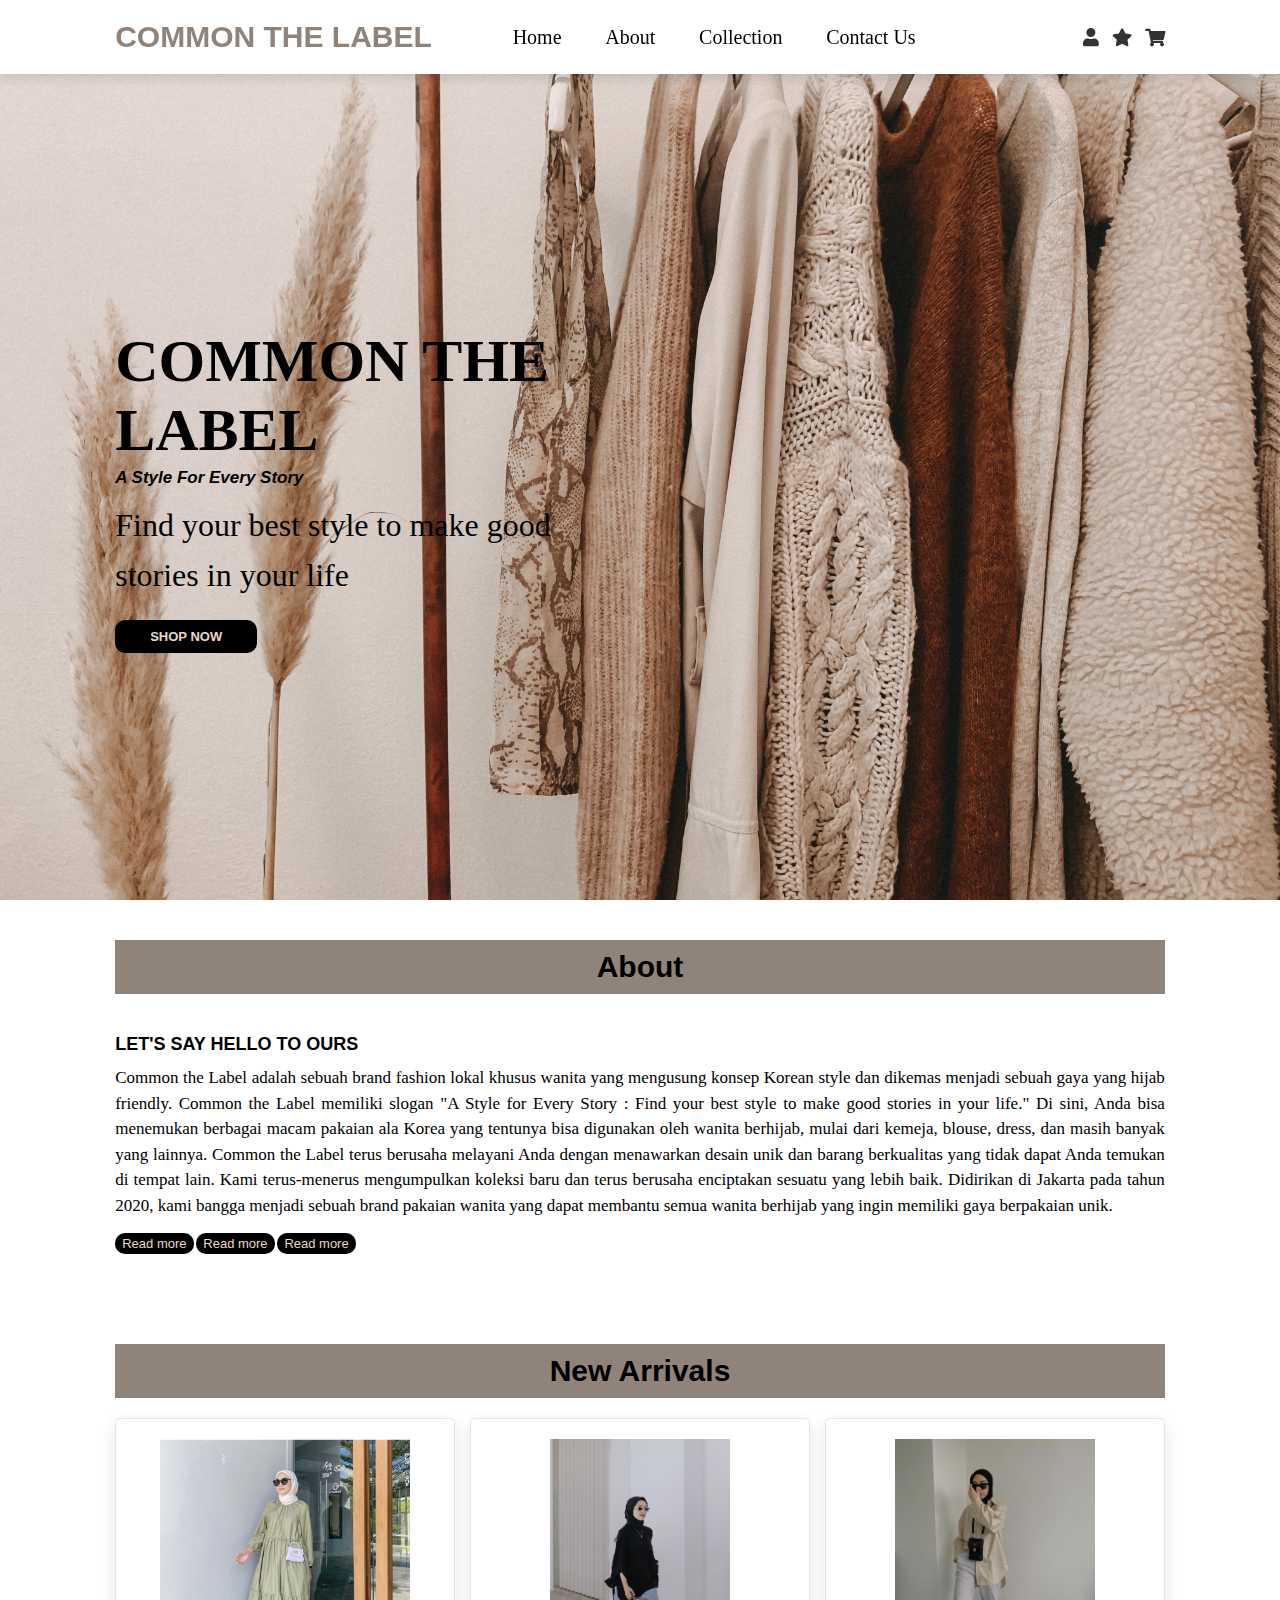
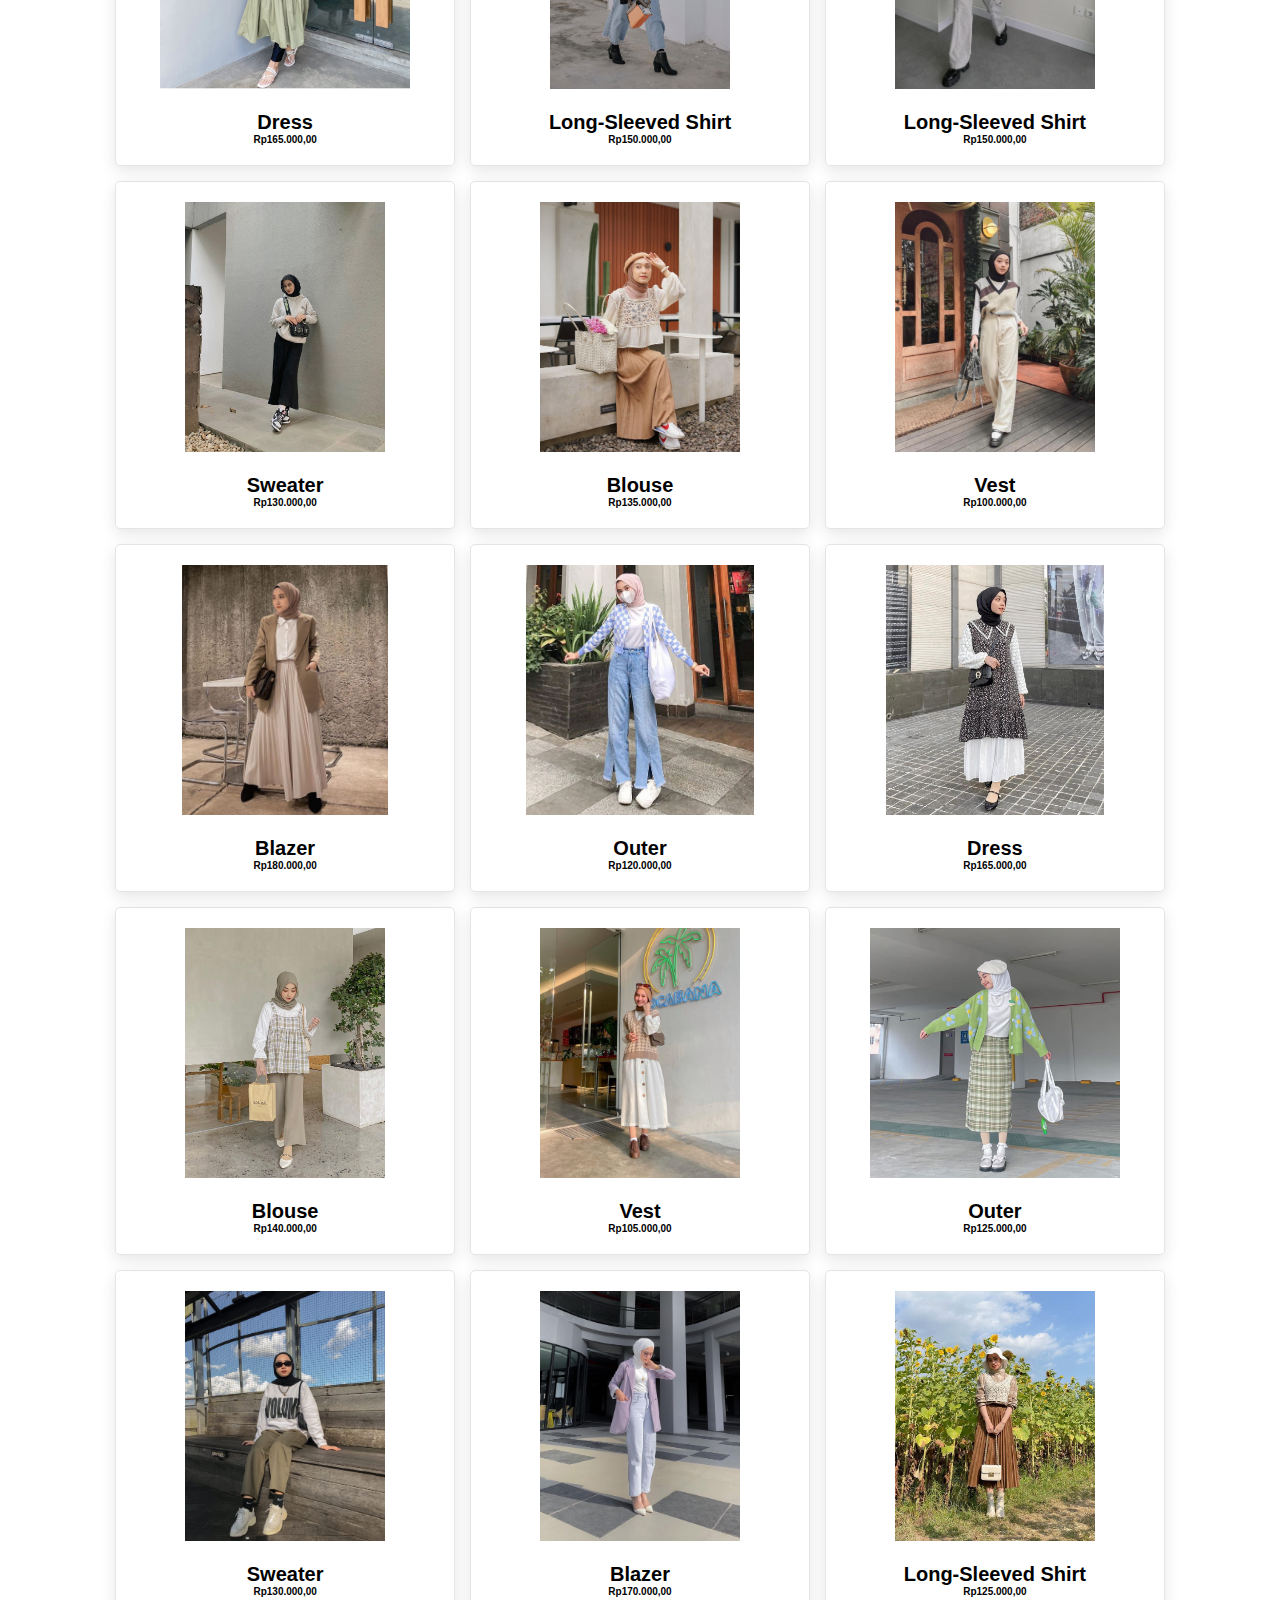
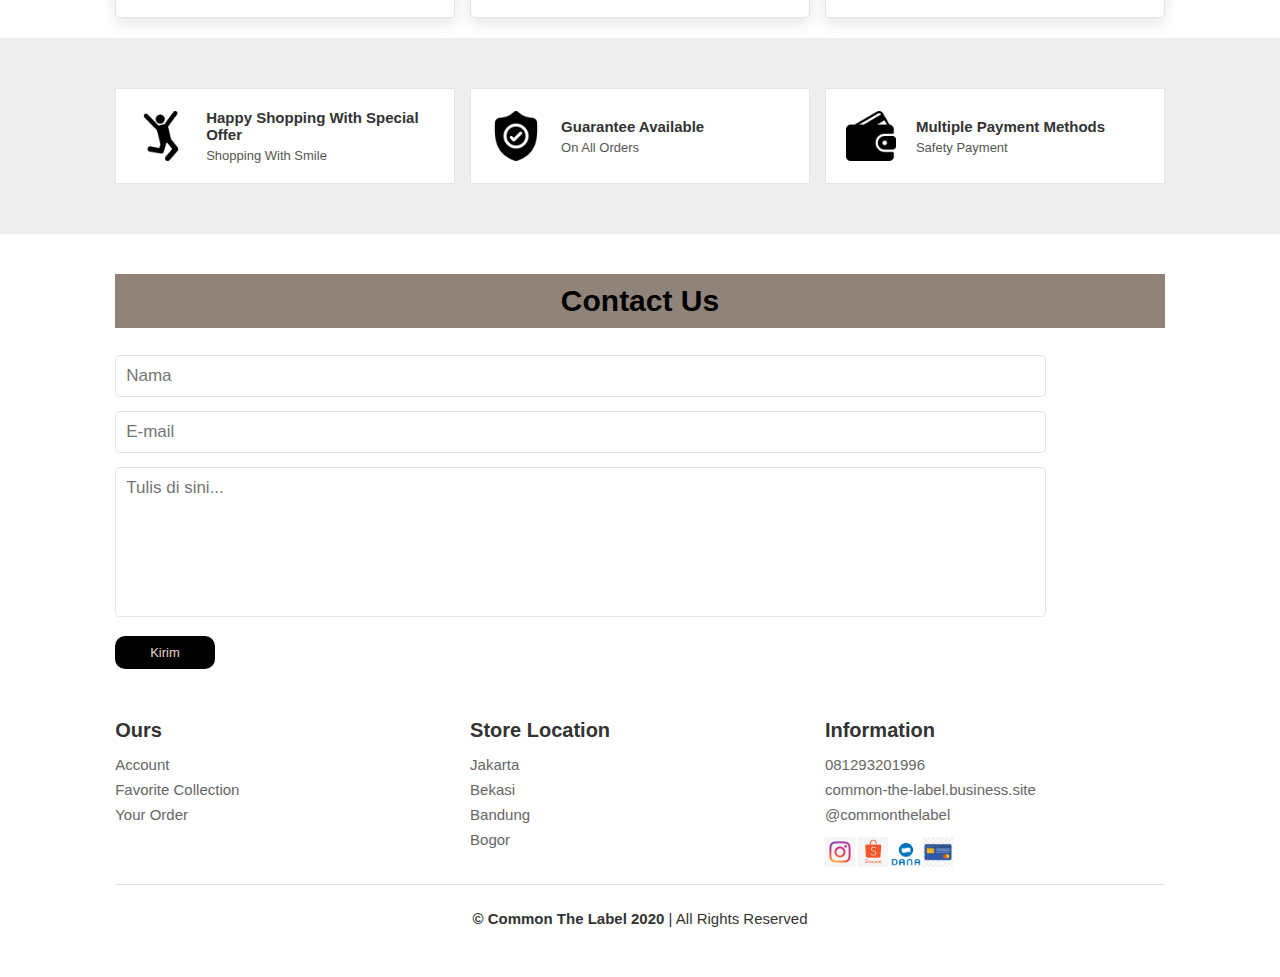
<file: index.html>
<!DOCTYPE html>
<html lang="en">
<head>
    <meta charset="UTF-8">
    <meta http-equiv="X-UA-Compatible" content="IE=edge">
    <meta name="viewport" content="width=device-width, initial-scale=1.0">
    <link rel="icon" href="images/commonfavicon.ico">
    <title>COMMON THE LABEL</title>
    <link rel="stylesheet" href="https://cdnjs.cloudflare.com/ajax/libs/font-awesome/5.15.3/css/all.min.css">
    <link rel="stylesheet" href="utscsswarda.css">

</head>
<body>

<!-- Header -->

<header>

    <input type="checkbox" name="" id="toggler">
    <label for="toggler" class="fas fa-bars"></label>

    <a href="index.html" class="logo">COMMON THE LABEL</a>

    <nav class="navbar">
        <a href="#home">Home</a>
        <a href="#about">About</a>
        <a href="#collection">Collection</a>
        <a href="#contact">Contact Us</a>
    </nav>

<div class="navbar">
</div>

    <div class="icons">
        <a href="utswarda2.html" class="fas fa-user"></a>
        <a href="utswarda3.html" class="fas fa-star"></a>
        <a href="utswarda4.html" class="fas fa-shopping-cart"></a>
</div>

</header>

<!-- Home  -->

<section class="home" id="home">

    <div class="content">
        <h3>COMMON THE LABEL</h3>
        <span><b><i>A Style for Every Story</b></i></span>
        <p>Find your best style to make good stories in your life</p>
        <a href="#" class="btn"><b>SHOP NOW</b></a>
    </div>
    
</section>

<!-- About  -->

<section class="about" id="about">

    <h1 class="heading"> About </h1>

    <div class="row">

        <div class="content">
            <h3>LET'S SAY HELLO TO OURS</h3>
            <p>Common the Label adalah sebuah brand fashion lokal khusus wanita yang mengusung konsep Korean style dan dikemas menjadi sebuah gaya yang hijab friendly. Common the Label memiliki slogan "A Style for Every Story : Find your best style to make good stories in your life." Di sini, Anda bisa menemukan berbagai macam pakaian ala Korea yang tentunya bisa digunakan oleh wanita berhijab, mulai dari kemeja, blouse, dress, dan masih banyak yang lainnya. Common the Label terus berusaha melayani Anda dengan menawarkan desain unik dan barang berkualitas yang tidak dapat Anda temukan di tempat lain. Kami terus-menerus mengumpulkan koleksi baru dan terus berusaha enciptakan sesuatu yang lebih baik. Didirikan di Jakarta pada tahun 2020, kami bangga menjadi sebuah brand pakaian wanita yang dapat membantu semua wanita berhijab yang ingin memiliki gaya berpakaian unik.</p>
            <a href="https://www.idntimes.com/life/women/ulfa-luthfia-hidayatty/ide-korean-style-hijab-kece" class="btn">Read more</a>
            <a href="https://www.sewaktu.com/lifestyle/pr-1535046687/8-ootd-hijab-korean-style-keren-auto-hits-seperti-selebgram" class="btn">Read more</a>
            <a href="https://www.cantika.com/read/1593785/akhir-pekan-simak-4-outfit-ala-selebgram-hijab-untuk-hangout-bareng-teman" class="btn">Read more</a>
        </div>

    </div>

</section>

<!-- Collection  -->

<section class="collection" id="collection">

    <h1 class="heading"> New Arrivals </h1>

    <div class="box-container">

        <div class="box">
            <div class="image">
                <img src="images/dress.jpg" alt="">
                 <div class="icons">
                    <a href="#" class="cart-btn">Masukkan Keranjang</a>
                </div>
            </div>
            <div class="content">
                <h3>Dress</h3>
                <div class="price"><b>Rp165.000,00</b></div>
            </div>
        </div>

        <div class="box">
            <div class="image">
                <img src="images/kemeja.jpg" alt="">
                <div class="icons">
                    <a href="#" class="cart-btn">Masukkan Keranjang</a>
                </div>
            </div>
            <div class="content">
                <h3>Long-sleeved Shirt</h3>
                <div class="price"><b>Rp150.000,00</b></div>
            </div>
        </div>

        <div class="box">
            <div class="image">
                <img src="images/kemeja2.jpg" alt="">
                <div class="icons">
                    <a href="#" class="cart-btn">Masukkan Keranjang</a>
                </div>
            </div>
            <div class="content">
                <h3>Long-sleeved Shirt</h3>
                <div class="price"><b>Rp150.000,00</b></div>
            </div>
        </div>

        <div class="box">
            <div class="image">
                <img src="images/sweater.jpg" alt="">
                <div class="icons">
                    <a href="#" class="cart-btn">Masukkan Keranjang</a>
                </div>
            </div>
            <div class="content">
                <h3>Sweater</h3>
                <div class="price"><b>Rp130.000,00</b></div>
            </div>
        </div>

        <div class="box">
            <div class="image">
                <img src="images/blouse.jpg" alt="">
                <div class="icons">
                    <a href="#" class="cart-btn">Masukkan Keranjang</a>
                </div>
            </div>
            <div class="content">
                <h3>Blouse</h3>
                <div class="price"><b>Rp135.000,00</b></div>
            </div>
        </div>

        <div class="box">
            <div class="image">
                <img src="images/vest2.jpg" alt="">
                <div class="icons">
                    <a href="#" class="cart-btn">Masukkan Keranjang</a>
                </div>
            </div>
            <div class="content">
                <h3>Vest</h3>
                <div class="price"><b>Rp100.000,00</b></div>
            </div>
        </div>

        <div class="box">
            <div class="image">
                <img src="images/blazer.jpg" alt="">
                 <div class="icons">
                    <a href="#" class="cart-btn">Masukkan Keranjang</a>
                </div>
            </div>
            <div class="content">
                <h3>Blazer</h3>
                <div class="price"><b>Rp180.000,00</b></div>
            </div>
        </div>

         <div class="box">
            <div class="image">
                <img src="images/outer.jpg" alt="">
                <div class="icons">
                    <a href="#" class="cart-btn">Masukkan Keranjang</a>
                </div>
            </div>
            <div class="content">
                <h3>Outer</h3>
                <div class="price"><b>Rp120.000,00</b></div>
            </div>
        </div>

        <div class="box">
            <div class="image">
                <img src="images/dress2.jpg" alt="">
                <div class="icons">
                    <a href="#" class="cart-btn">Masukkan Keranjang</a>
                </div>
            </div>
            <div class="content">
                <h3>Dress</h3>
                <div class="price"><b>Rp165.000,00</b></div>
            </div>
        </div>

        <div class="box">
            <div class="image">
                <img src="images/blouse2.jpg" alt="">
                <div class="icons">
                    <a href="#" class="cart-btn">Masukkan Keranjang</a>
                </div>
            </div>
            <div class="content">
                <h3>Blouse</h3>
                <div class="price"><b>Rp140.000,00</b></div>
            </div>
        </div>

        <div class="box">
            <div class="image">
                <img src="images/vest.jpg" alt="">
                <div class="icons">
                    <a href="#" class="cart-btn">Masukkan Keranjang</a>
                </div>
            </div>
            <div class="content">
                <h3>Vest</h3>
                <div class="price"><b>Rp105.000,00</b></div>
            </div>
        </div>

        <div class="box">
            <div class="image">
                <img src="images/outer2.jpg" alt="">
                <div class="icons">
                    <a href="#" class="cart-btn">Masukkan Keranjang</a>
                </div>
            </div>
            <div class="content">
                <h3>Outer</h3>
                <div class="price"><b>Rp125.000,00</b></div>
            </div>
        </div>

        <div class="box">
            <div class="image">
                <img src="images/sweater2.jpg" alt="">
                <div class="icons">
                    <a href="#" class="cart-btn">Masukkan Keranjang</a>
                </div>
            </div>
            <div class="content">
                <h3>Sweater</h3>
                <div class="price"><b>Rp130.000,00</b></div>
            </div>
        </div>

        <div class="box">
            <div class="image">
                <img src="images/blazer2.jpeg" alt="">
                <div class="icons">
                    <a href="#" class="cart-btn">Masukkan Keranjang</a>
                </div>
            </div>
            <div class="content">
                <h3>Blazer</h3>
                <div class="price"><b>Rp170.000,00</b></div>
            </div>
        </div>

        <div class="box">
            <div class="image">
                <img src="images/baju4.jpg" alt="">
                 <div class="icons">
                    <a href="#" class="cart-btn">Masukkan Keranjang</a>
                </div>
            </div>
            <div class="content">
                <h3>Long-sleeved Shirt</h3>
                <div class="price"><b>Rp125.000,00</b></div>
            </div>
        </div>
    </div>

</section>

<!-- Icon -->

<section class="icons-container">

    <div class="icons">
        <img src="images/happy.png" alt="">
        <div class="info">
            <h3>Happy Shopping with Special Offer</h3>
            <span>Shopping with Smile</span>
        </div>
    </div>

    <div class="icons">
        <img src="images/shield.png" alt="">
        <div class="info">
            <h3>Guarantee Available</h3>
            <span>On All Orders</span>
        </div>
    </div>

    <div class="icons">
        <img src="images/wallet.png" alt="">
        <div class="info">
            <h3>Multiple Payment Methods</h3>
            <span>Safety Payment</span>
        </div>
    </div>
   
</section>

<!-- Contact  -->

<section class="contact" id="contact">

    <h1 class="heading"> Contact Us </h1>

    <div class="row">

        <form action="">
            <input type="text" placeholder="Nama" class="box">
            <input type="email" placeholder="E-mail" class="box">
            <textarea name="" class="box" placeholder="Tulis di sini..." id="" cols="30" rows="10"></textarea>
            <input type="submit" value="Kirim" class="btn">
        </form>

    </div>

</section>

<!-- Footer -->

<section class="footer">

    <div class="box-container">

        <div class="box">
             <h3><b>Ours</b></h3>
            <a href="utswarda2.html">Account</a>
            <a href="utswarda3.html">Favorite Collection</a>
            <a href="utswarda4.html">Your Order</a>
        </div>

        <div class="box">
            <h3><b>Store Location</b></h3>
            <a href="#">Jakarta</a>
            <a href="#">Bekasi</a>
            <a href="#">Bandung</a>
            <a href="#">Bogor</a>
        </div>

        <div class="box">
            <h3><b>Information</b></h3>
            <a href="#">081293201996</a>
            <a href="https://common-the-label.business.site/">common-the-label.business.site</a>
            <a href="https://instagram.com/">@commonthelabel</a>
            <img src="images/instagram.png" alt="">
            <img src="images/shopee.png" alt="">
            <img src="images/dana.png" alt="">
            <img src="images/creditcard.jpg" alt="">
        </div>

    </div>

    <div class="credit"> <b>© Common the Label 2020</b> | All Rights Reserved </div>

</section>
    
</body>
</html>
</file>
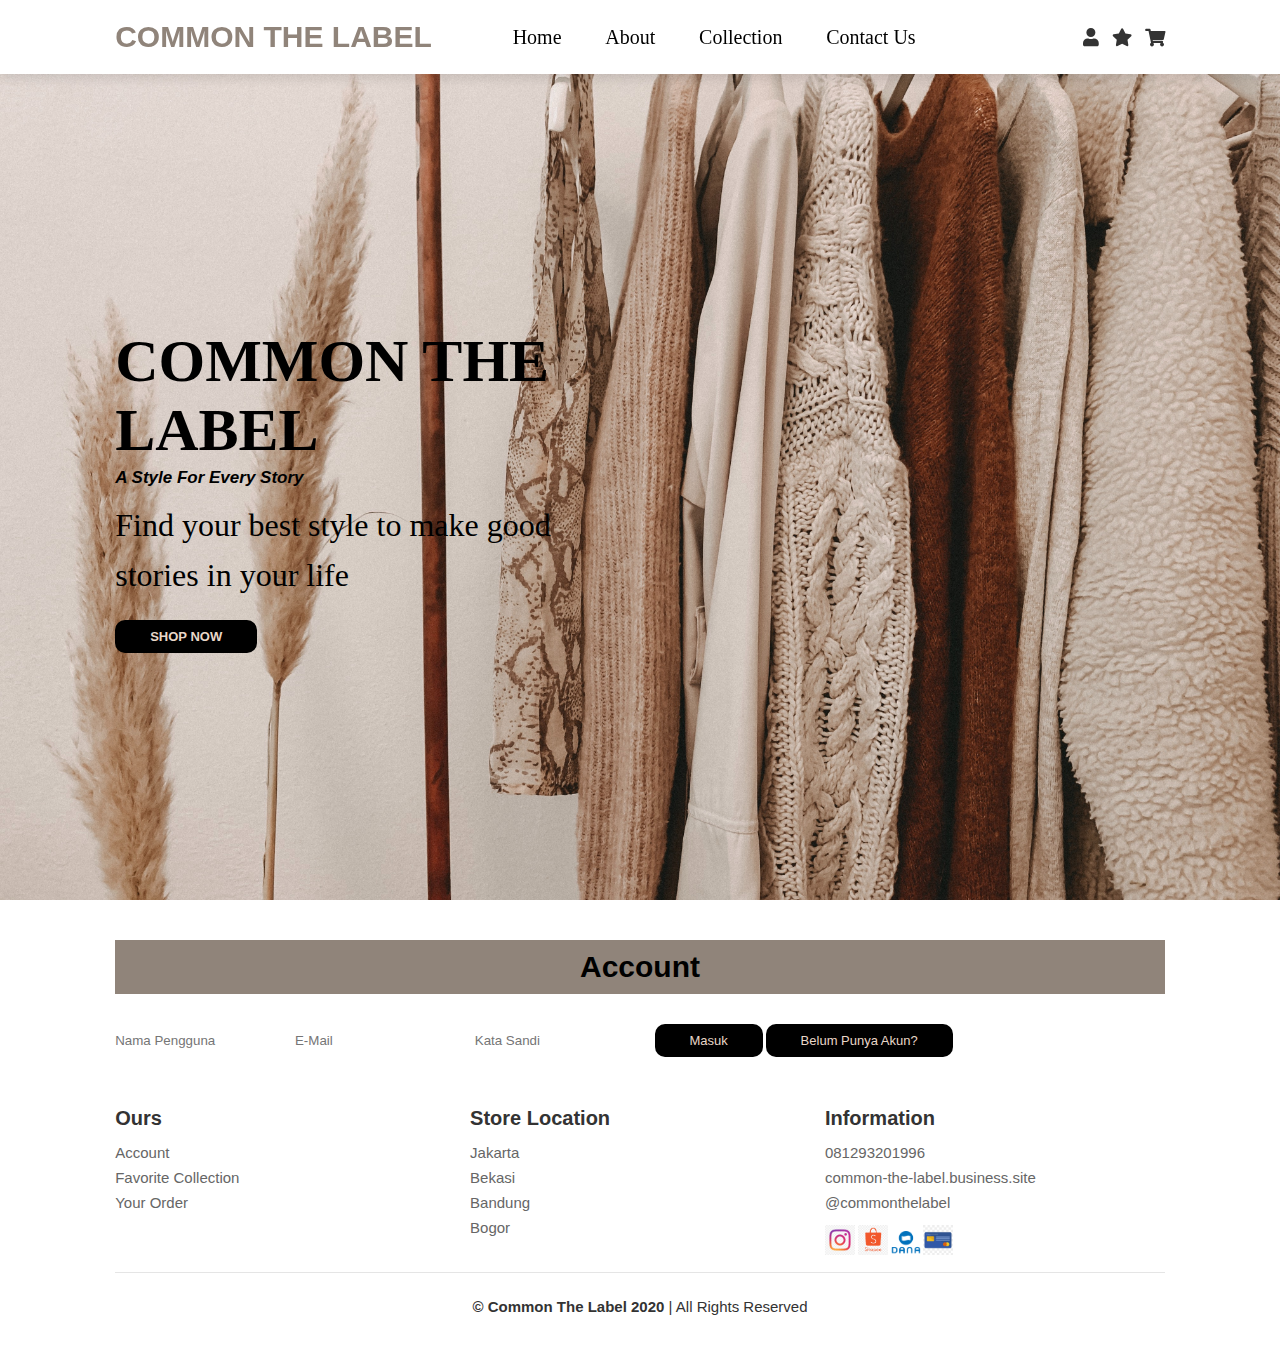
<file: utswarda2.html>
<!DOCTYPE html>
<html lang="en">
<head>
    <meta charset="UTF-8">
    <meta http-equiv="X-UA-Compatible" content="IE=edge">
    <meta name="viewport" content="width=device-width, initial-scale=1.0">
    <link rel="icon" href="images/commonfavicon.ico">
    <title>COMMON THE LABEL</title>
    <link rel="stylesheet" href="https://cdnjs.cloudflare.com/ajax/libs/font-awesome/5.15.3/css/all.min.css">
    <link rel="stylesheet" href="utscsswarda2.css">

</head>
<body>

<!-- Header -->

<header>

    <input type="checkbox" name="" id="toggler">
    <label for="toggler" class="fas fa-bars"></label>

    <a href="index.html" class="logo">COMMON THE LABEL</a>

    <nav class="navbar">
        <a href="index.html#home">Home</a>
        <a href="utswarda.html#about">About</a>
        <a href="utswarda.html#collection">Collection</a>
        <a href="utswarda.html#contact">Contact Us</a>
    </nav>

<div class="navbar">
</div>

    <div class="icons">
        <a href="utswarda2.html" class="fas fa-user"></a>
        <a href="utswarda3.html" class="fas fa-star"></a>
        <a href="utswarda4.html" class="fas fa-shopping-cart"></a>
</div>

</header>

<!-- Home  -->

<section class="home" id="home">

    <div class="content">
        <h3>COMMON THE LABEL</h3>
        <span><b><i>A Style for Every Story</b></i></span>
        <p>Find your best style to make good stories in your life</p>
        <a href="#" class="btn"><b>SHOP NOW</b></a>
    </div>
    
</section>

<!-- Account -->

<section class="Account" id="Account">

    <h1 class="heading"> Account </h1>

    <div class="row">

        <form action="">
            <input type="text" placeholder="Nama Pengguna" class="box">
            <input type="email" placeholder="E-mail" class="box">
            <input type="text" placeholder="Kata Sandi" class="box">
            <input type="submit" value="Masuk" class="btn">
            <input type="submit" value="Belum punya akun?" class="btn">
        </form>

    </div>

</section>

<!-- Footer -->

<section class="footer">

    <div class="box-container">

        <div class="box">
             <h3><b>Ours</b></h3>
            <a href="utswarda2.html">Account</a>
            <a href="utswarda3.html">Favorite Collection</a>
            <a href="utswarda4.html">Your Order</a>
        </div>

        <div class="box">
            <h3><b>Store Location</b></h3>
            <a href="#">Jakarta</a>
            <a href="#">Bekasi</a>
            <a href="#">Bandung</a>
            <a href="#">Bogor</a>
        </div>

        <div class="box">
            <h3><b>Information</b></h3>
            <a href="#">081293201996</a>
            <a href="https://common-the-label.business.site/">common-the-label.business.site</a>
            <a href="https://instagram.com/">@commonthelabel</a>
            <img src="images/instagram.png" alt="">
            <img src="images/shopee.png" alt="">
            <img src="images/dana.png" alt="">
            <img src="images/creditcard.jpg" alt="">
        </div>

    </div>

    <div class="credit"> <b>© Common the Label 2020</b> | All Rights Reserved </div>

</section>
    
</body>
</html>
</file>
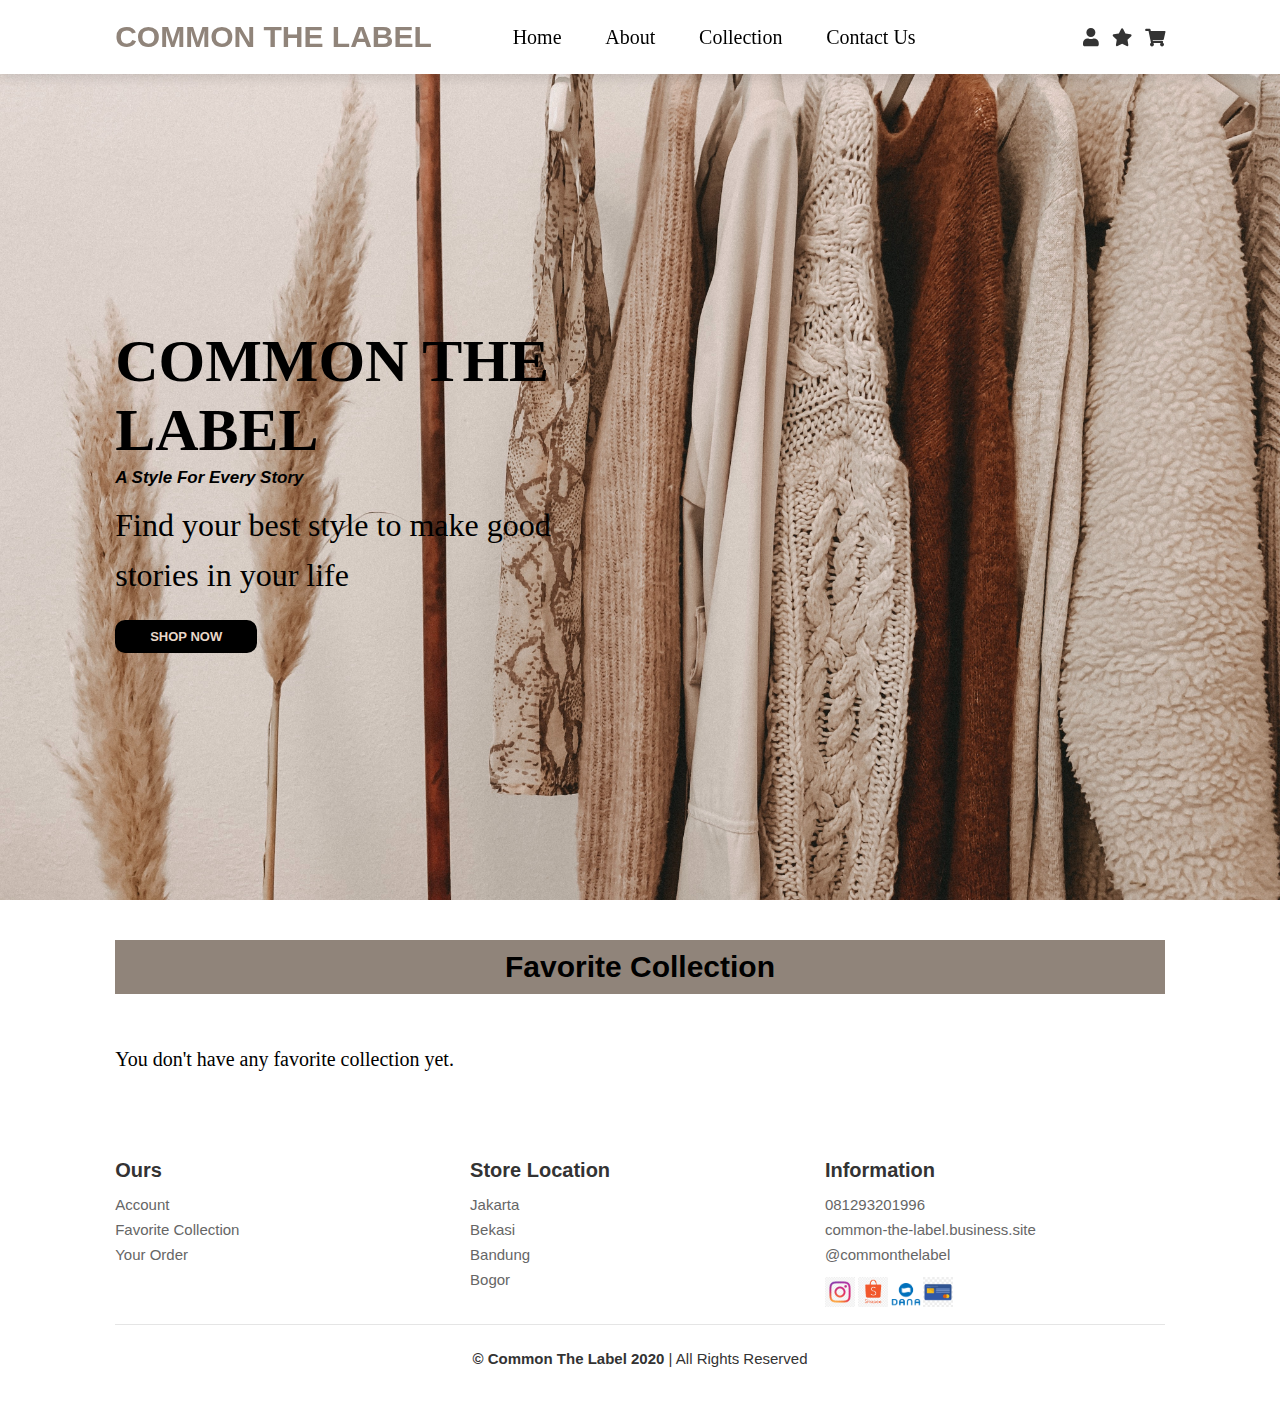
<file: utswarda3.html>
<!DOCTYPE html>
<html lang="en">
<head>
    <meta charset="UTF-8">
    <meta http-equiv="X-UA-Compatible" content="IE=edge">
    <meta name="viewport" content="width=device-width, initial-scale=1.0">
    <link rel="icon" href="images/commonfavicon.ico">
    <title>COMMON THE LABEL</title>
    <link rel="stylesheet" href="https://cdnjs.cloudflare.com/ajax/libs/font-awesome/5.15.3/css/all.min.css">
    <link rel="stylesheet" href="utscsswarda3.css">

</head>
<body>

<!-- Header -->

<header>

    <input type="checkbox" name="" id="toggler">
    <label for="toggler" class="fas fa-bars"></label>

    <a href="index.html" class="logo">COMMON THE LABEL</a>

    <nav class="navbar">
        <a href="index.html#home">Home</a>
        <a href="utswarda.html#about">About</a>
        <a href="utswarda.html#collection">Collection</a>
        <a href="utswarda.html#contact">Contact Us</a>
    </nav>

<div class="navbar">
</div>

    <div class="icons">
        <a href="utswarda2.html" class="fas fa-user"></a>
        <a href="utswarda3.html" class="fas fa-star"></a>
        <a href="utswarda4.html" class="fas fa-shopping-cart"></a>
</div>

</header>

<!-- Home  -->

<section class="home" id="home">

    <div class="content">
        <h3>COMMON THE LABEL</h3>
        <span><b><i>A Style for Every Story</b></i></span>
        <p>Find your best style to make good stories in your life</p>
        <a href="#" class="btn"><b>SHOP NOW</b></a>
    </div>
    
</section>

<!-- Favorite -->

<section class="favorite" id="favorite">

    <h1 class="heading"> Favorite Collection </h1>

    <div class="row">

        <div class="content">
            <h3></h3>
            <p>You don't have any favorite collection yet.</p>
        </div>

    </div>

</section>

<!-- Footer -->

<section class="footer">

    <div class="box-container">

        <div class="box">
             <h3><b>Ours</b></h3>
            <a href="utswarda2.html">Account</a>
            <a href="utswarda3.html">Favorite Collection</a>
            <a href="utswarda4.html">Your Order</a>
        </div>

        <div class="box">
            <h3><b>Store Location</b></h3>
            <a href="#">Jakarta</a>
            <a href="#">Bekasi</a>
            <a href="#">Bandung</a>
            <a href="#">Bogor</a>
        </div>

        <div class="box">
            <h3><b>Information</b></h3>
            <a href="#">081293201996</a>
            <a href="https://common-the-label.business.site/">common-the-label.business.site</a>
            <a href="https://instagram.com/">@commonthelabel</a>
            <img src="images/instagram.png" alt="">
            <img src="images/shopee.png" alt="">
            <img src="images/dana.png" alt="">
            <img src="images/creditcard.jpg" alt="">
        </div>

    </div>

    <div class="credit"> <b>© Common the Label 2020</b> | All Rights Reserved </div>

</section>
    
</body>
</html>
</file>
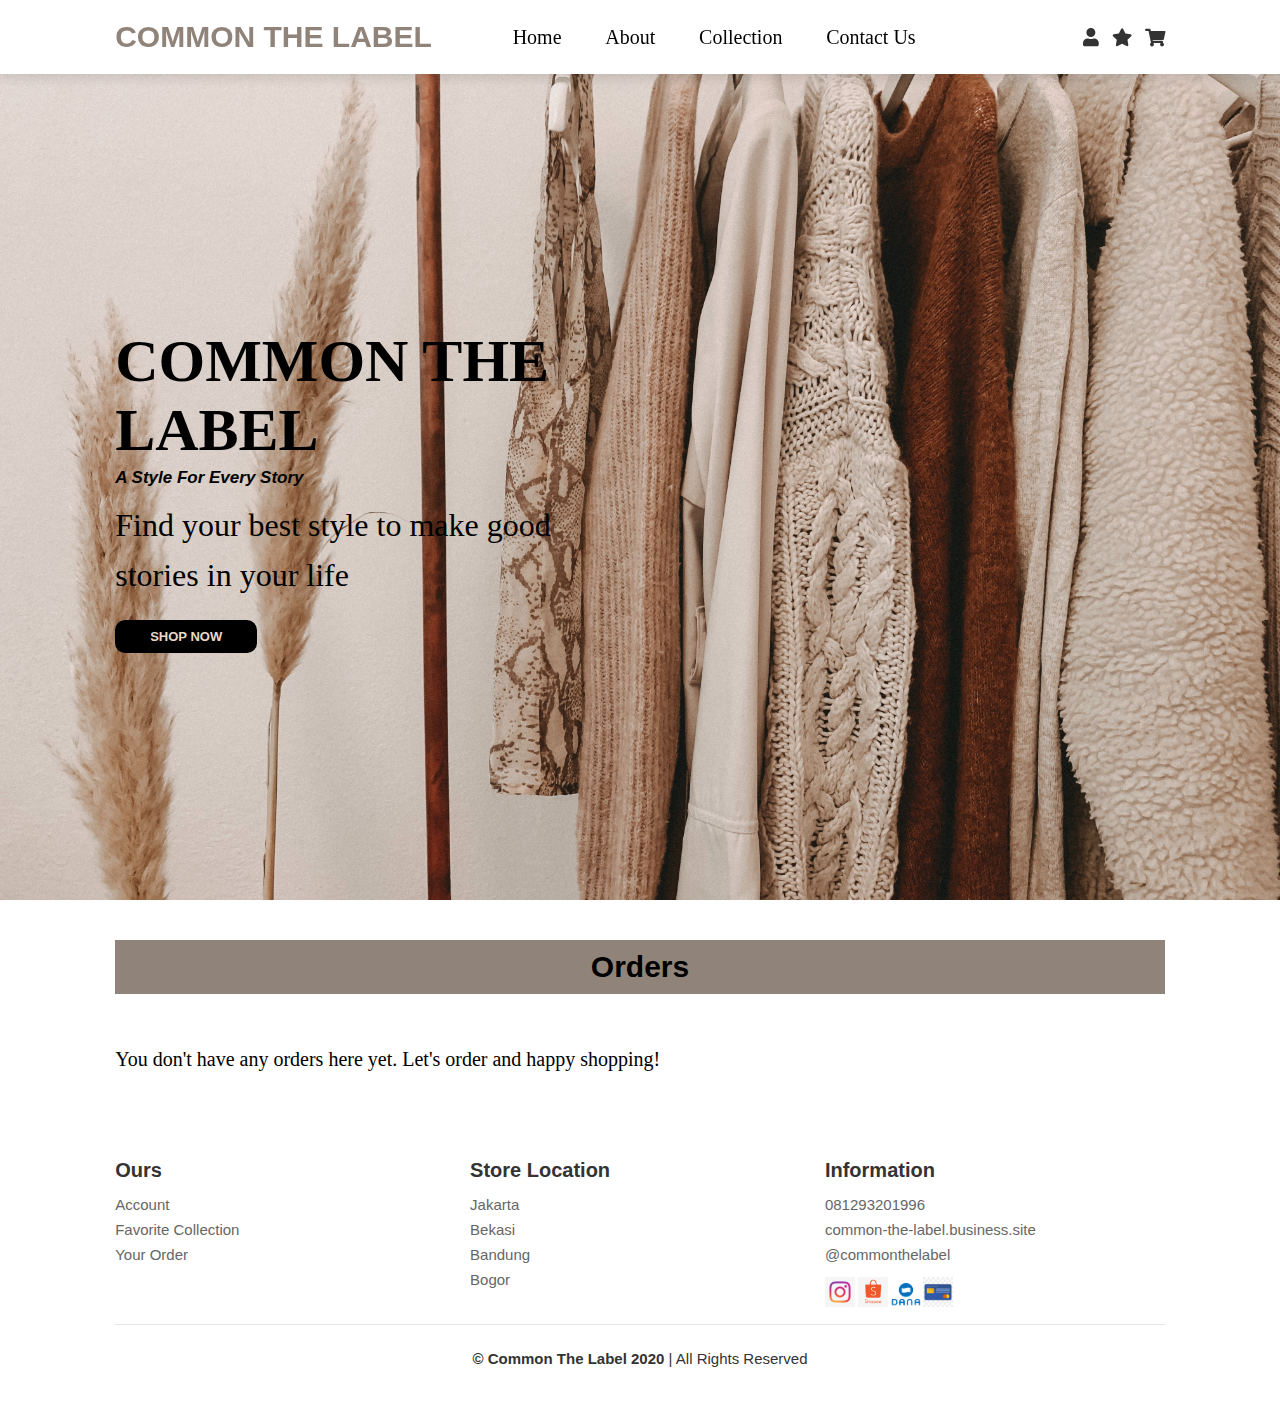
<file: utswarda4.html>
<!DOCTYPE html>
<html lang="en">
<head>
    <meta charset="UTF-8">
    <meta http-equiv="X-UA-Compatible" content="IE=edge">
    <meta name="viewport" content="width=device-width, initial-scale=1.0">
    <link rel="icon" href="images/commonfavicon.ico">
    <title>COMMON THE LABEL</title>
    <link rel="stylesheet" href="https://cdnjs.cloudflare.com/ajax/libs/font-awesome/5.15.3/css/all.min.css">
    <link rel="stylesheet" href="utscsswarda4.css">

</head>
<body>

<!-- Header -->

<header>

    <input type="checkbox" name="" id="toggler">
    <label for="toggler" class="fas fa-bars"></label>

    <a href="index.html" class="logo">COMMON THE LABEL</a>

    <nav class="navbar">
        <a href="index.html#home">Home</a>
        <a href="utswarda.html#about">About</a>
        <a href="utswarda.html#collection">Collection</a>
        <a href="utswarda.html#contact">Contact Us</a>
    </nav>

<div class="navbar">
</div>

    <div class="icons">
        <a href="utswarda2.html" class="fas fa-user"></a>
        <a href="utswarda3.html" class="fas fa-star"></a>
        <a href="utswarda4.html" class="fas fa-shopping-cart"></a>
</div>

</header>

<!-- Home  -->

<section class="home" id="home">

    <div class="content">
        <h3>COMMON THE LABEL</h3>
        <span><b><i>A Style for Every Story</b></i></span>
        <p>Find your best style to make good stories in your life</p>
        <a href="#" class="btn"><b>SHOP NOW</b></a>
    </div>
    
</section>

<!-- Orders -->

<section class="orders" id="orders">

    <h1 class="heading"> Orders </h1>

    <div class="row">

        <div class="content">
            <h3></h3>
            <p>You don't have any orders here yet. Let's order and happy shopping!</p>
        </div>

    </div>

</section>

<!-- Footer -->

<section class="footer">

    <div class="box-container">

        <div class="box">
             <h3><b>Ours</b></h3>
            <a href="utswarda2.html">Account</a>
            <a href="utswarda3.html">Favorite Collection</a>
            <a href="utswarda4.html">Your Order</a>
        </div>

        <div class="box">
            <h3><b>Store Location</b></h3>
            <a href="#">Jakarta</a>
            <a href="#">Bekasi</a>
            <a href="#">Bandung</a>
            <a href="#">Bogor</a>
        </div>

        <div class="box">
            <h3><b>Information</b></h3>
            <a href="#">081293201996</a>
            <a href="https://common-the-label.business.site/">common-the-label.business.site</a>
            <a href="https://instagram.com/">@commonthelabel</a>
            <img src="images/instagram.png" alt="">
            <img src="images/shopee.png" alt="">
            <img src="images/dana.png" alt="">
            <img src="images/creditcard.jpg" alt="">
        </div>

    </div>

    <div class="credit"> <b>© Common the Label 2020</b> | All Rights Reserved </div>

</section>
    
</body>
</html>
</file>
<file: utscsswarda.css>
:root{
    --black: black;
}

*{
    margin:0; padding:0;
    box-sizing: border-box;
    font-family: Verdana, Geneva, Tahoma, sans-serif;
    outline: none; border:none;
    text-decoration: none;
    text-transform: capitalize;
    transition: .2s linear;
}

html{
    font-size: 62.5%;
    scroll-behavior: smooth;
    scroll-padding-top: 6rem;
    overflow-x: hidden;
}

section{
    padding:2rem 9%;
}

.heading{
    text-align: center;
    font-size: 3rem;
    color:black;
    padding:1rem;
    margin:2rem 0;
    background: #90847A;
}

.heading span{
    color:var(--black);
}

.btn{
    display: inline-block;
    margin-top: 1rem;
    border-radius: 1rem;
    background: black;
    color: #E9D7C8;
    padding:.9rem 3.5rem;
    cursor: pointer;
    font-size: 1.3rem;
}

.btn:hover{
    background: #333;
}

Header{
    position: fixed;
    top:0; left:0; right:0;
    background:#fff;
    padding:2rem 9%;
    display: flex;
    align-items: center;
    justify-content: space-between;
    z-index: 1000;
    box-shadow: 0 .5rem 1rem rgba(0,0,0,.1);
}

header .logo{
    font-size: 3rem;
    color: #90847A;
    font-weight: bolder;
}

header .navbar a{
    font-size: 2rem;
    padding:0 1.5rem;
    color: black;
    font-family: serif;
    margin-right: 1.1rem;
}

header .navbar a:hover{
    color: slategray;
}

header .icons a{
    font-size: 1.8rem;
    color:#333;
    margin-left: 1rem;
}

header .icons a:hover{
    color:slategray;
}

header #toggler{
    display: none;
}

header .fa-bars{
    font-size: 3rem;
    color:#333;
    border-radius: .5rem;
    padding:.5rem 1.5rem;
    cursor: pointer;
    border:.1rem solid rgba(0,0,0,.3);
    display: none;
}

.home{
    display: flex;
    align-items: center;
    min-height: 100vh;
    background:url(images/clothes2.jpg) no-repeat;
    background-size: cover;
    background-position: center;
}

.home .content{
    max-width: 50rem;
}

.home .content h3{
    font-size: 6rem;
    color: black;
    font-family: times new roman;
    padding-top: 8rem;
}

.home .content span{
    font-size: 1.7rem;
    color:var(--black);
    padding:1rem 0;
    line-height: 1.5;
    font-family: serif;
}

.home .content p{
    font-size: 3.2rem;
    color:#black;
    padding:1rem 0;
    line-height: 1.5;
    text-align: none;
    line-height: 5rem;
    text-transform: none;
    font-family: times new roman;
}

.about .row{
    display: flex;
    align-items: center;
    gap:2rem;
    flex-wrap: wrap;
    padding:2rem 0;
    padding-bottom: 3rem;
}

.about .row .content{
    flex:1 1 40rem;
}

.about .row .content h3{
    font-size: 1.8rem;
    color: black;
}

.about .row .content p{
    font-size: 1.7rem;
    font-family:  serif;
    color: black;
    padding:.5rem 0;
    padding-top: 1rem;
    line-height: 1.5;
    text-align: justify;
    text-transform: none;
}

.about .row .content .btn{
    display: inline-block;
    margin-top: 1rem;
    border-radius: 1rem;
    background: black;
    color: #E9D7C8;
    padding:0.3rem 0.7rem;
    cursor: pointer;
    font-size: 1.3rem;
    text-transform: none;
}

.about .row .content .btn:hover{
    background: #333
}

.icons-container{
    background:#eee;
    display: flex;
    flex-wrap: wrap;
    gap:1.5rem;
    padding-top: 5rem;
    padding-bottom: 5rem;
}

.icons-container .icons{
    background:#fff;
    border:.1rem solid rgba(0,0,0,.1);
    padding:2rem;
    display: flex;
    align-items: center;
    flex:1 1 25rem;
}

.icons-container .icons img{
    height:5rem;
    margin-right: 2rem;
}

.icons-container .icons h3{
    color:#333;
    padding-bottom: .5rem;
    font-size: 1.5rem;
}

.icons-container .icons span{
    color:#555;
    font-size: 1.3rem;
}

.collection .box-container{
    display: flex;
    flex-wrap: wrap;
    gap:1.5rem;
}

.collection .box-container .box{
    flex:1 1 30rem;
    box-shadow: 0 .5rem 1.5rem rgba(0,0,0,.1);
    border-radius: .5rem;
    border:.1rem solid rgba(0,0,0,.1);
    position: relative;    
}

.collection .box-container .box .image{
    position: relative;
    text-align: center;
    padding-top: 2rem;
    overflow:hidden;
}

.collection .box-container .box .image img{
    height:25rem;
}

.collection .box-container .box:hover .image img{
    transform: scale(1.1);
}

.collection .box-container .box .image .icons{
    position: absolute;
    bottom:-7rem; left:0; right:0;
    display: flex;
}

.collection .box-container .box:hover .image .icons{
    bottom:0;
}

.collection .box-container .box .image .icons a{
    height: 5rem;
    line-height: 5rem;
    font-size: 2rem;
    width:50%;
    background:var(--pink);
    color:#fff;
}

.collection .box-container .box .image .icons .cart-btn{
    border-left: .1rem solid #fff7;
    border-right: .1rem solid #fff7;
    width:100%;
}

.collection .box-container .box .image .icons a:hover{
    background:#333;
}

.collection .box-container .box .content{
    padding:2rem;
    text-align: center;
}

.collection .box-container .box .content h3{
    font-size: 2rem;
    color:black;
}

.collection .heading .box-container .box .image .content .price{
    font-size: 3rem;
    color:#999;
}

.collection .box-container .box .image .icons .cart-btn{
    border-left: .1rem solid #fff7;
    border-right: .1rem solid #fff7;
    width:100%;
}

.collection .box-container .box .image .icons .cart-btn:hover{
    background:#333;
}

.contact .row {
    display: flex;
    flex-wrap: wrap-reverse;
    gap:1.5rem;
    align-items: center;
}

.contact .row .form{
    flex:1 1 40rem;
    padding:2rem 2.5rem;
    box-shadow: 0 .5rem 1.5rem rgba(0,0,0,.1);
    border:.1rem solid rgba(0,0,0,.1);
    background: #D6C4B4;
    border-radius: .5rem;
}

.contact .row form .box{
    padding:1rem;
    font-size: 1.7rem;
    color:#333;
    text-transform: none;
    border:.1rem solid rgba(0,0,0,.1);
    border-radius: .5rem;
    margin:.7rem 0;
    width: 100%;
}

.contact .row form .box:focus{
    border-color: var(--black);
}

.contact .row form textarea{
    height: 15rem;
    resize: none;
}

.footer .box-container{
    display: flex;
    flex-wrap: wrap;
    gap:1.5rem;
}

.footer .box-container .box{
    flex:1 1 25rem;
}

.footer .box-container .box h3{
    color:#333;
    font-size: 2rem;
    padding:1rem 0;
}

.footer .box-container .box a{
    display: block;
    color:#666;
    font-size: 1.5rem;
    padding:1rem 0;
    line-height: 0.5rem;
    text-transform: none;
}

.footer .box-container .box a:hover{
    color:var(--black);
    text-decoration: underline;
}

.footer .box-container .box  img{
    margin-top: 1rem;
    width: 30px;
    height: auto;

}

.footer .credit{
    text-align: center;
    padding:1.5rem;
    margin-top: 1.5rem;
    padding-top: 2.5rem;
    font-size: 1.5rem;
    color:#333;
    border-top: .1rem solid rgba(0,0,0,.1);
    padding-bottom: 3rem;
    text-transform: none;
}

/* media queries  */
@media (max-width:991px){
    
    html{
        font-size: 55%;
    }

    header{
        padding:2rem;
    }

    section{
        padding:2rem;
    }

    .home{
        background-position: left;
    }

}

@media (max-width:768px){

    header .fa-bars{
        display: block;
    }

    header .navbar{
        position:absolute;
        top:100%; left:0; right:0;
        background:#eee;
        border-top: .1rem solid rgba(0,0,0,.1);
        clip-path: polygon(0 0, 100% 0, 100% 0, 0 0);
    }

    header #toggler:checked ~ .navbar{
        clip-path:polygon(0 0, 100% 0, 100% 100%, 0% 100%);
    }

    header .navbar a{
        margin:1.5rem;
        padding:1.5rem;
        background:#fff;
        border:.1rem solid rgba(0,0,0,.1);
        display: block;
    }

    .home .content h3{
        font-size: 5rem;
    }

    .home .content span{
        font-size: 2.5rem;
    }

    .icons-container .icons h3{
        font-size: 2rem;
    }
    
    .icons-container .icons span{
        font-size: 1.7rem;
    }
    
}

@media (max-width:450px){
    
    html{
        font-size: 50%;
    }

    .heading{
        font-size: 3rem;
}
</file>
<file: utscsswarda2.css>
:root{
    --black: black;
}

*{
    margin:0; padding:0;
    box-sizing: border-box;
    font-family: Verdana, Geneva, Tahoma, sans-serif;
    outline: none; border:none;
    text-decoration: none;
    text-transform: capitalize;
    transition: .2s linear;
}

html{
    font-size: 62.5%;
    scroll-behavior: smooth;
    scroll-padding-top: 6rem;
    overflow-x: hidden;
}

section{
    padding:2rem 9%;
}

.heading{
    text-align: center;
    font-size: 3rem;
    color:black;
    padding:1rem;
    margin:2rem 0;
    background: #90847A;
}

.heading span{
    color:var(--black);
}

.btn{
    display: inline-block;
    margin-top: 1rem;
    border-radius: 1rem;
    background: black;
    color: #E9D7C8;
    padding:.9rem 3.5rem;
    cursor: pointer;
    font-size: 1.3rem;
}

.btn:hover{
    background: #333;
}

Header{
    position: fixed;
    top:0; left:0; right:0;
    background:#fff;
    padding:2rem 9%;
    display: flex;
    align-items: center;
    justify-content: space-between;
    z-index: 1000;
    box-shadow: 0 .5rem 1rem rgba(0,0,0,.1);
}

header .logo{
    font-size: 3rem;
    color: #90847A;
    font-weight: bolder;
}

header .navbar a{
    font-size: 2rem;
    padding:0 1.5rem;
    color: black;
    font-family: serif;
    margin-right: 1.1rem;
}

header .navbar a:hover{
    color: slategray;
}

header .icons a{
    font-size: 1.8rem;
    color:#333;
    margin-left: 1rem;
}

header .icons a:hover{
    color:slategray;
}

header #toggler{
    display: none;
}

header .fa-bars{
    font-size: 3rem;
    color:#333;
    border-radius: .5rem;
    padding:.5rem 1.5rem;
    cursor: pointer;
    border:.1rem solid rgba(0,0,0,.3);
    display: none;
}

.home{
    display: flex;
    align-items: center;
    min-height: 100vh;
    background:url(images/clothes2.jpg) no-repeat;
    background-size: cover;
    background-position: center;
}

.home .content{
    max-width: 50rem;
}

.home .content h3{
    font-size: 6rem;
    color: black;
    font-family: times new roman;
    padding-top: 8rem;
}

.home .content span{
    font-size: 1.7rem;
    color:var(--black);
    padding:1rem 0;
    line-height: 1.5;
    font-family: serif;
}

.home .content p{
    font-size: 3.2rem;
    color:#black;
    padding:1rem 0;
    line-height: 1.5;
    text-align: none;
    line-height: 5rem;
    text-transform: none;
    font-family: times new roman;
}

.account .row {
    display: flex;
    gap:1.5rem;
    align-items: center;
}

.account .row .form{
    flex:1 1 40rem;
    padding:2rem 2.5rem;
    box-shadow: 0 .5rem 1.5rem rgba(0,0,0,.1);
    border:.1rem solid rgba(0,0,0,.1);
    background: #D6C4B4;
    border-radius: .5rem;
}

.account .row form .box{
    padding:2rem;
    font-size: 1.7rem;
    color:#333;
    text-transform: none;
    border:.1rem solid rgba(0,0,0,.1);
    border-radius: 1rem;
    margin:.7rem 0;
    width: 100%;
}

.account .row form .box:focus{
    border-color: var(--black);
}

.footer .box-container{
    display: flex;
    flex-wrap: wrap;
    gap:1.5rem;
}

.footer .box-container .box{
    flex:1 1 25rem;
}

.footer .box-container .box h3{
    color:#333;
    font-size: 2rem;
    padding:1rem 0;
}

.footer .box-container .box a{
    display: block;
    color:#666;
    font-size: 1.5rem;
    padding:1rem 0;
    line-height: 0.5rem;
    text-transform: none;
}

.footer .box-container .box a:hover{
    color:var(--black);
    text-decoration: underline;
}

.footer .box-container .box  img{
    margin-top: 1rem;
    width: 30px;
    height: auto;

}

.footer .credit{
    text-align: center;
    padding:1.5rem;
    margin-top: 1.5rem;
    padding-top: 2.5rem;
    font-size: 1.5rem;
    color:#333;
    border-top: .1rem solid rgba(0,0,0,.1);
    padding-bottom: 3rem;
    text-transform: none;
}

/* media queries  */
@media (max-width:991px){
    
    html{
        font-size: 55%;
    }

    header{
        padding:2rem;
    }

    section{
        padding:2rem;
    }

    .home{
        background-position: left;
    }

}

@media (max-width:768px){

    header .fa-bars{
        display: block;
    }

    header .navbar{
        position:absolute;
        top:100%; left:0; right:0;
        background:#eee;
        border-top: .1rem solid rgba(0,0,0,.1);
        clip-path: polygon(0 0, 100% 0, 100% 0, 0 0);
    }

    header #toggler:checked ~ .navbar{
        clip-path:polygon(0 0, 100% 0, 100% 100%, 0% 100%);
    }

    header .navbar a{
        margin:1.5rem;
        padding:1.5rem;
        background:#fff;
        border:.1rem solid rgba(0,0,0,.1);
        display: block;
    }

    .home .content h3{
        font-size: 5rem;
    }

    .home .content span{
        font-size: 2.5rem;
    }

    .icons-container .icons h3{
        font-size: 2rem;
    }
    
    .icons-container .icons span{
        font-size: 1.7rem;
    }
    
}

@media (max-width:450px){
    
    html{
        font-size: 50%;
    }

    .heading{
        font-size: 3rem;
}
</file>
<file: utscsswarda3.css>
:root{
    --black: black;
}

*{
    margin:0; padding:0;
    box-sizing: border-box;
    font-family: Verdana, Geneva, Tahoma, sans-serif;
    outline: none; border:none;
    text-decoration: none;
    text-transform: capitalize;
    transition: .2s linear;
}

html{
    font-size: 62.5%;
    scroll-behavior: smooth;
    scroll-padding-top: 6rem;
    overflow-x: hidden;
}

section{
    padding:2rem 9%;
}

.heading{
    text-align: center;
    font-size: 3rem;
    color:black;
    padding:1rem;
    margin:2rem 0;
    background: #90847A;
}

.heading span{
    color:var(--black);
}

.btn{
    display: inline-block;
    margin-top: 1rem;
    border-radius: 1rem;
    background: black;
    color: #E9D7C8;
    padding:.9rem 3.5rem;
    cursor: pointer;
    font-size: 1.3rem;
}

.btn:hover{
    background: #333;
}

Header{
    position: fixed;
    top:0; left:0; right:0;
    background:#fff;
    padding:2rem 9%;
    display: flex;
    align-items: center;
    justify-content: space-between;
    z-index: 1000;
    box-shadow: 0 .5rem 1rem rgba(0,0,0,.1);
}

header .logo{
    font-size: 3rem;
    color: #90847A;
    font-weight: bolder;
}

header .navbar a{
    font-size: 2rem;
    padding:0 1.5rem;
    color: black;
    font-family: serif;
    margin-right: 1.1rem;
}

header .navbar a:hover{
    color: slategray;
}

header .icons a{
    font-size: 1.8rem;
    color:#333;
    margin-left: 1rem;
}

header .icons a:hover{
    color:slategray;
}

header #toggler{
    display: none;
}

header .fa-bars{
    font-size: 3rem;
    color:#333;
    border-radius: .5rem;
    padding:.5rem 1.5rem;
    cursor: pointer;
    border:.1rem solid rgba(0,0,0,.3);
    display: none;
}

.home{
    display: flex;
    align-items: center;
    min-height: 100vh;
    background:url(images/clothes2.jpg) no-repeat;
    background-size: cover;
    background-position: center;
}

.home .content{
    max-width: 50rem;
}

.home .content h3{
    font-size: 6rem;
    color: black;
    font-family: times new roman;
    padding-top: 8rem;
}

.home .content span{
    font-size: 1.7rem;
    color:var(--black);
    padding:1rem 0;
    line-height: 1.5;
    font-family: serif;
}

.home .content p{
    font-size: 3.2rem;
    color:#black;
    padding:1rem 0;
    line-height: 1.5;
    text-align: none;
    line-height: 5rem;
    text-transform: none;
    font-family: times new roman;
}

.favorite .row{
    display: flex;
    align-items: center;
    gap:2rem;
    flex-wrap: wrap;
    padding:2rem 0;
    padding-bottom: 3rem;
}

.favorite .row .content{
    flex:1 1 40rem;
}

.favorite .row .content p{
    font-size: 2rem;
    font-family:  serif;
    color: black;
    padding:.5rem 0;
    padding-top: 1rem;
    line-height: 1.5;
    text-align: justify;
    text-transform: none;
}

.footer .box-container{
    display: flex;
    flex-wrap: wrap;
    gap:1.5rem;
}

.footer .box-container .box{
    flex:1 1 25rem;
}

.footer .box-container .box h3{
    color:#333;
    font-size: 2rem;
    padding:1rem 0;
}

.footer .box-container .box a{
    display: block;
    color:#666;
    font-size: 1.5rem;
    padding:1rem 0;
    line-height: 0.5rem;
    text-transform: none;
}

.footer .box-container .box a:hover{
    color:var(--black);
    text-decoration: underline;
}

.footer .box-container .box  img{
    margin-top: 1rem;
    width: 30px;
    height: auto;

}

.footer .credit{
    text-align: center;
    padding:1.5rem;
    margin-top: 1.5rem;
    padding-top: 2.5rem;
    font-size: 1.5rem;
    color:#333;
    border-top: .1rem solid rgba(0,0,0,.1);
    padding-bottom: 3rem;
    text-transform: none;
}

/* media queries  */
@media (max-width:991px){
    
    html{
        font-size: 55%;
    }

    header{
        padding:2rem;
    }

    section{
        padding:2rem;
    }

    .home{
        background-position: left;
    }

}

@media (max-width:768px){

    header .fa-bars{
        display: block;
    }

    header .navbar{
        position:absolute;
        top:100%; left:0; right:0;
        background:#eee;
        border-top: .1rem solid rgba(0,0,0,.1);
        clip-path: polygon(0 0, 100% 0, 100% 0, 0 0);
    }

    header #toggler:checked ~ .navbar{
        clip-path:polygon(0 0, 100% 0, 100% 100%, 0% 100%);
    }

    header .navbar a{
        margin:1.5rem;
        padding:1.5rem;
        background:#fff;
        border:.1rem solid rgba(0,0,0,.1);
        display: block;
    }

    .home .content h3{
        font-size: 5rem;
    }

    .home .content span{
        font-size: 2.5rem;
    }

    .icons-container .icons h3{
        font-size: 2rem;
    }
    
    .icons-container .icons span{
        font-size: 1.7rem;
    }
    
}

@media (max-width:450px){
    
    html{
        font-size: 50%;
    }

    .heading{
        font-size: 3rem;
}
</file>
<file: utscsswarda4.css>
:root{
    --black: black;
}

*{
    margin:0; padding:0;
    box-sizing: border-box;
    font-family: Verdana, Geneva, Tahoma, sans-serif;
    outline: none; border:none;
    text-decoration: none;
    text-transform: capitalize;
    transition: .2s linear;
}

html{
    font-size: 62.5%;
    scroll-behavior: smooth;
    scroll-padding-top: 6rem;
    overflow-x: hidden;
}

section{
    padding:2rem 9%;
}

.heading{
    text-align: center;
    font-size: 3rem;
    color:black;
    padding:1rem;
    margin:2rem 0;
    background: #90847A;
}

.heading span{
    color:var(--black);
}

.btn{
    display: inline-block;
    margin-top: 1rem;
    border-radius: 1rem;
    background: black;
    color: #E9D7C8;
    padding:.9rem 3.5rem;
    cursor: pointer;
    font-size: 1.3rem;
}

.btn:hover{
    background: #333;
}

Header{
    position: fixed;
    top:0; left:0; right:0;
    background:#fff;
    padding:2rem 9%;
    display: flex;
    align-items: center;
    justify-content: space-between;
    z-index: 1000;
    box-shadow: 0 .5rem 1rem rgba(0,0,0,.1);
}

header .logo{
    font-size: 3rem;
    color: #90847A;
    font-weight: bolder;
}

header .navbar a{
    font-size: 2rem;
    padding:0 1.5rem;
    color: black;
    font-family: serif;
    margin-right: 1.1rem;
}

header .navbar a:hover{
    color: slategray;
}

header .icons a{
    font-size: 1.8rem;
    color:#333;
    margin-left: 1rem;
}

header .icons a:hover{
    color:slategray;
}

header #toggler{
    display: none;
}

header .fa-bars{
    font-size: 3rem;
    color:#333;
    border-radius: .5rem;
    padding:.5rem 1.5rem;
    cursor: pointer;
    border:.1rem solid rgba(0,0,0,.3);
    display: none;
}

.home{
    display: flex;
    align-items: center;
    min-height: 100vh;
    background:url(images/clothes2.jpg) no-repeat;
    background-size: cover;
    background-position: center;
}

.home .content{
    max-width: 50rem;
}

.home .content h3{
    font-size: 6rem;
    color: black;
    font-family: times new roman;
    padding-top: 8rem;
}

.home .content span{
    font-size: 1.7rem;
    color:var(--black);
    padding:1rem 0;
    line-height: 1.5;
    font-family: serif;
}

.home .content p{
    font-size: 3.2rem;
    color:#black;
    padding:1rem 0;
    line-height: 1.5;
    text-align: none;
    line-height: 5rem;
    text-transform: none;
    font-family: times new roman;
}

.orders .row{
    display: flex;
    align-items: center;
    gap:2rem;
    flex-wrap: wrap;
    padding:2rem 0;
    padding-bottom: 3rem;
}

.orders .row .content{
    flex:1 1 40rem;
}

.orders .row .content p{
    font-size: 2rem;
    font-family:  serif;
    color: black;
    padding:.5rem 0;
    padding-top: 1rem;
    line-height: 1.5;
    text-align: justify;
    text-transform: none;
}

.footer .box-container{
    display: flex;
    flex-wrap: wrap;
    gap:1.5rem;
}

.footer .box-container .box{
    flex:1 1 25rem;
}

.footer .box-container .box h3{
    color:#333;
    font-size: 2rem;
    padding:1rem 0;
}

.footer .box-container .box a{
    display: block;
    color:#666;
    font-size: 1.5rem;
    padding:1rem 0;
    line-height: 0.5rem;
    text-transform: none;
}

.footer .box-container .box a:hover{
    color:var(--black);
    text-decoration: underline;
}

.footer .box-container .box  img{
    margin-top: 1rem;
    width: 30px;
    height: auto;

}

.footer .credit{
    text-align: center;
    padding:1.5rem;
    margin-top: 1.5rem;
    padding-top: 2.5rem;
    font-size: 1.5rem;
    color:#333;
    border-top: .1rem solid rgba(0,0,0,.1);
    padding-bottom: 3rem;
    text-transform: none;
}

/* media queries  */
@media (max-width:991px){
    
    html{
        font-size: 55%;
    }

    header{
        padding:2rem;
    }

    section{
        padding:2rem;
    }

    .home{
        background-position: left;
    }

}

@media (max-width:768px){

    header .fa-bars{
        display: block;
    }

    header .navbar{
        position:absolute;
        top:100%; left:0; right:0;
        background:#eee;
        border-top: .1rem solid rgba(0,0,0,.1);
        clip-path: polygon(0 0, 100% 0, 100% 0, 0 0);
    }

    header #toggler:checked ~ .navbar{
        clip-path:polygon(0 0, 100% 0, 100% 100%, 0% 100%);
    }

    header .navbar a{
        margin:1.5rem;
        padding:1.5rem;
        background:#fff;
        border:.1rem solid rgba(0,0,0,.1);
        display: block;
    }

    .home .content h3{
        font-size: 5rem;
    }

    .home .content span{
        font-size: 2.5rem;
    }

    .icons-container .icons h3{
        font-size: 2rem;
    }
    
    .icons-container .icons span{
        font-size: 1.7rem;
    }
    
}

@media (max-width:450px){
    
    html{
        font-size: 50%;
    }

    .heading{
        font-size: 3rem;
}
</file>
